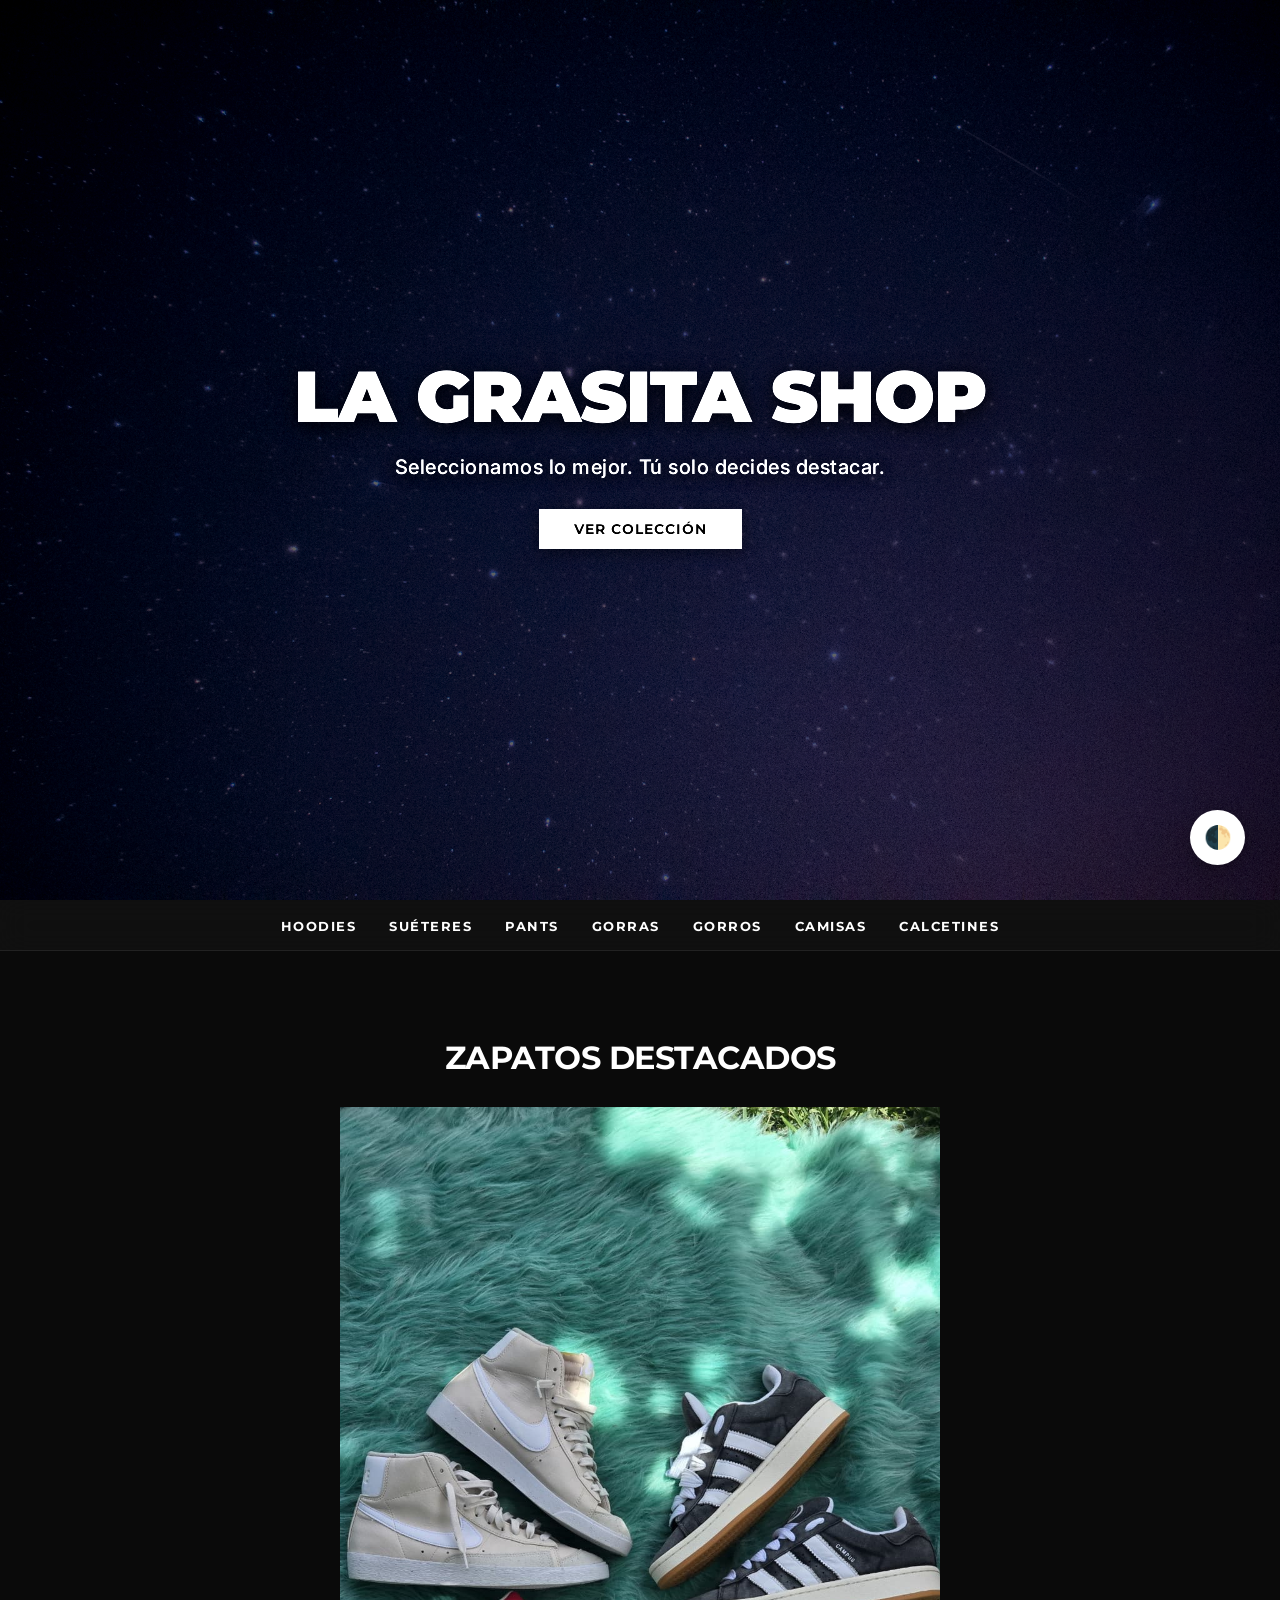
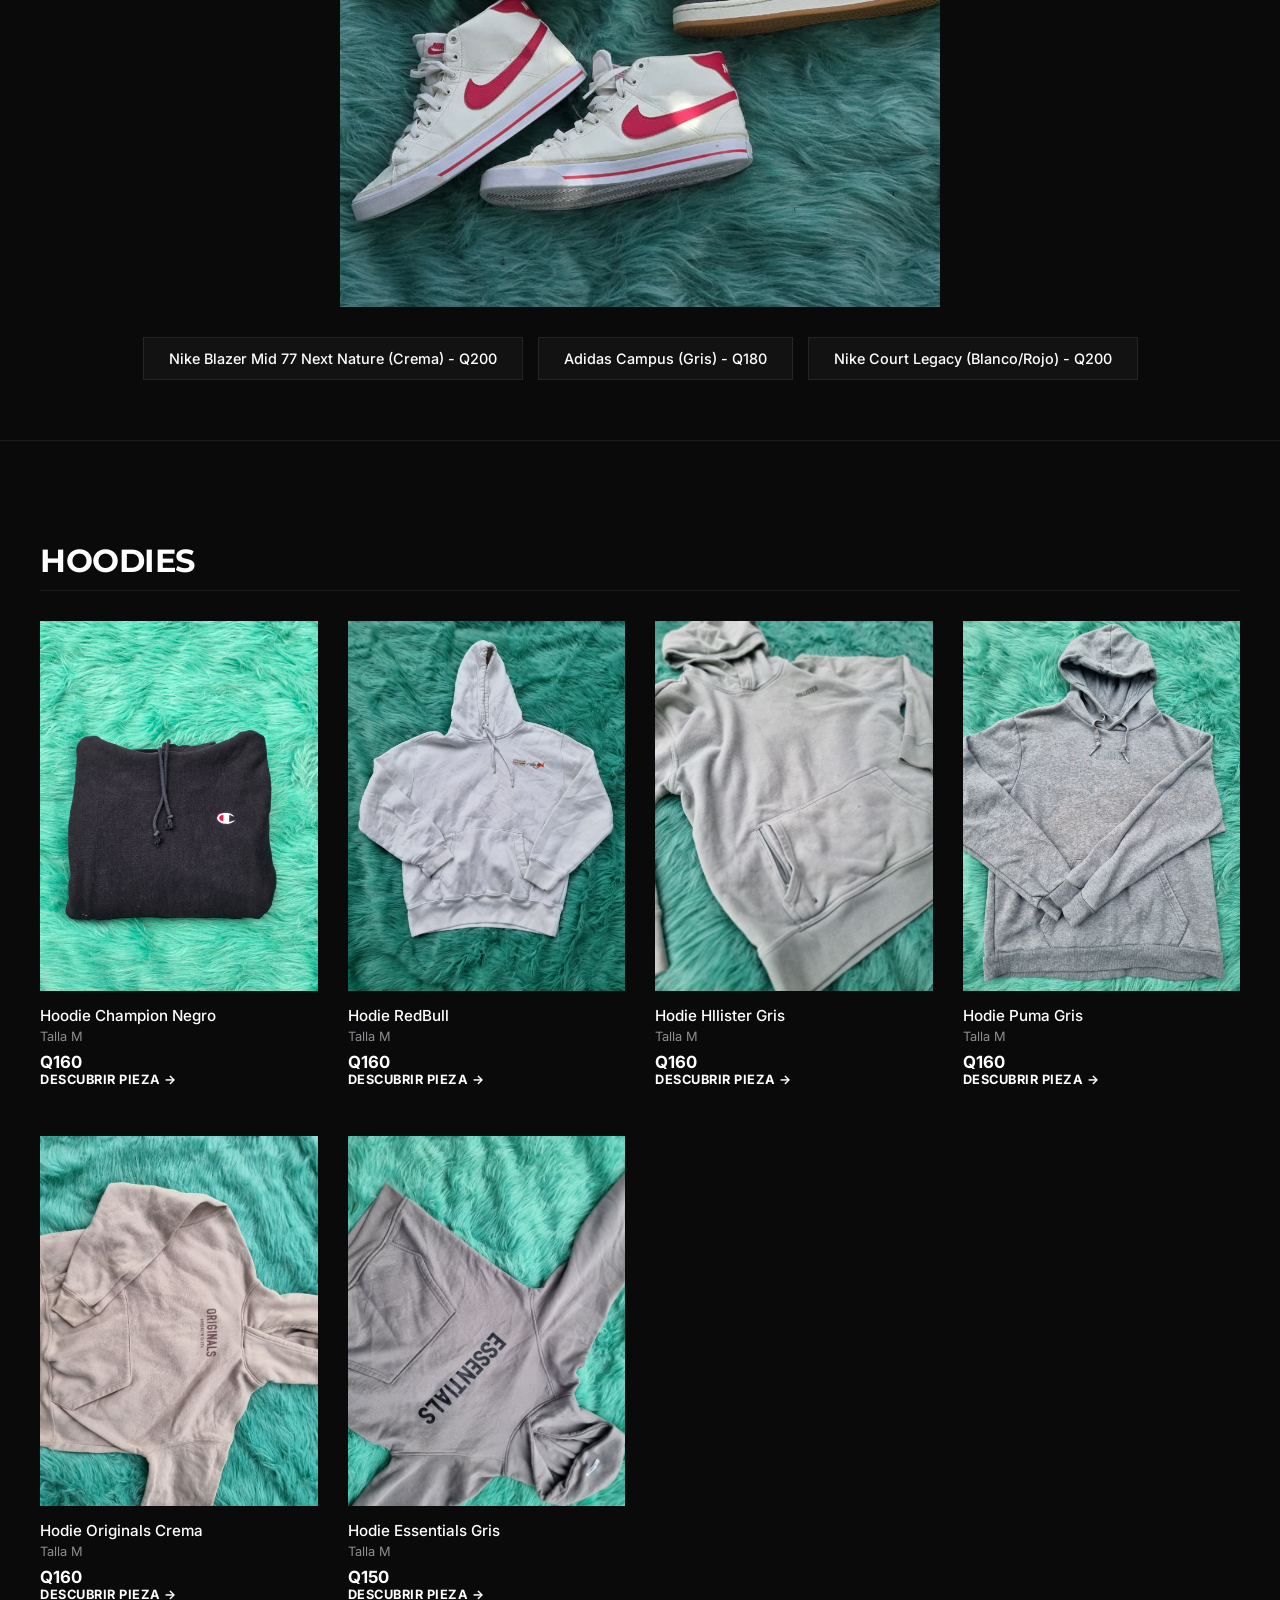
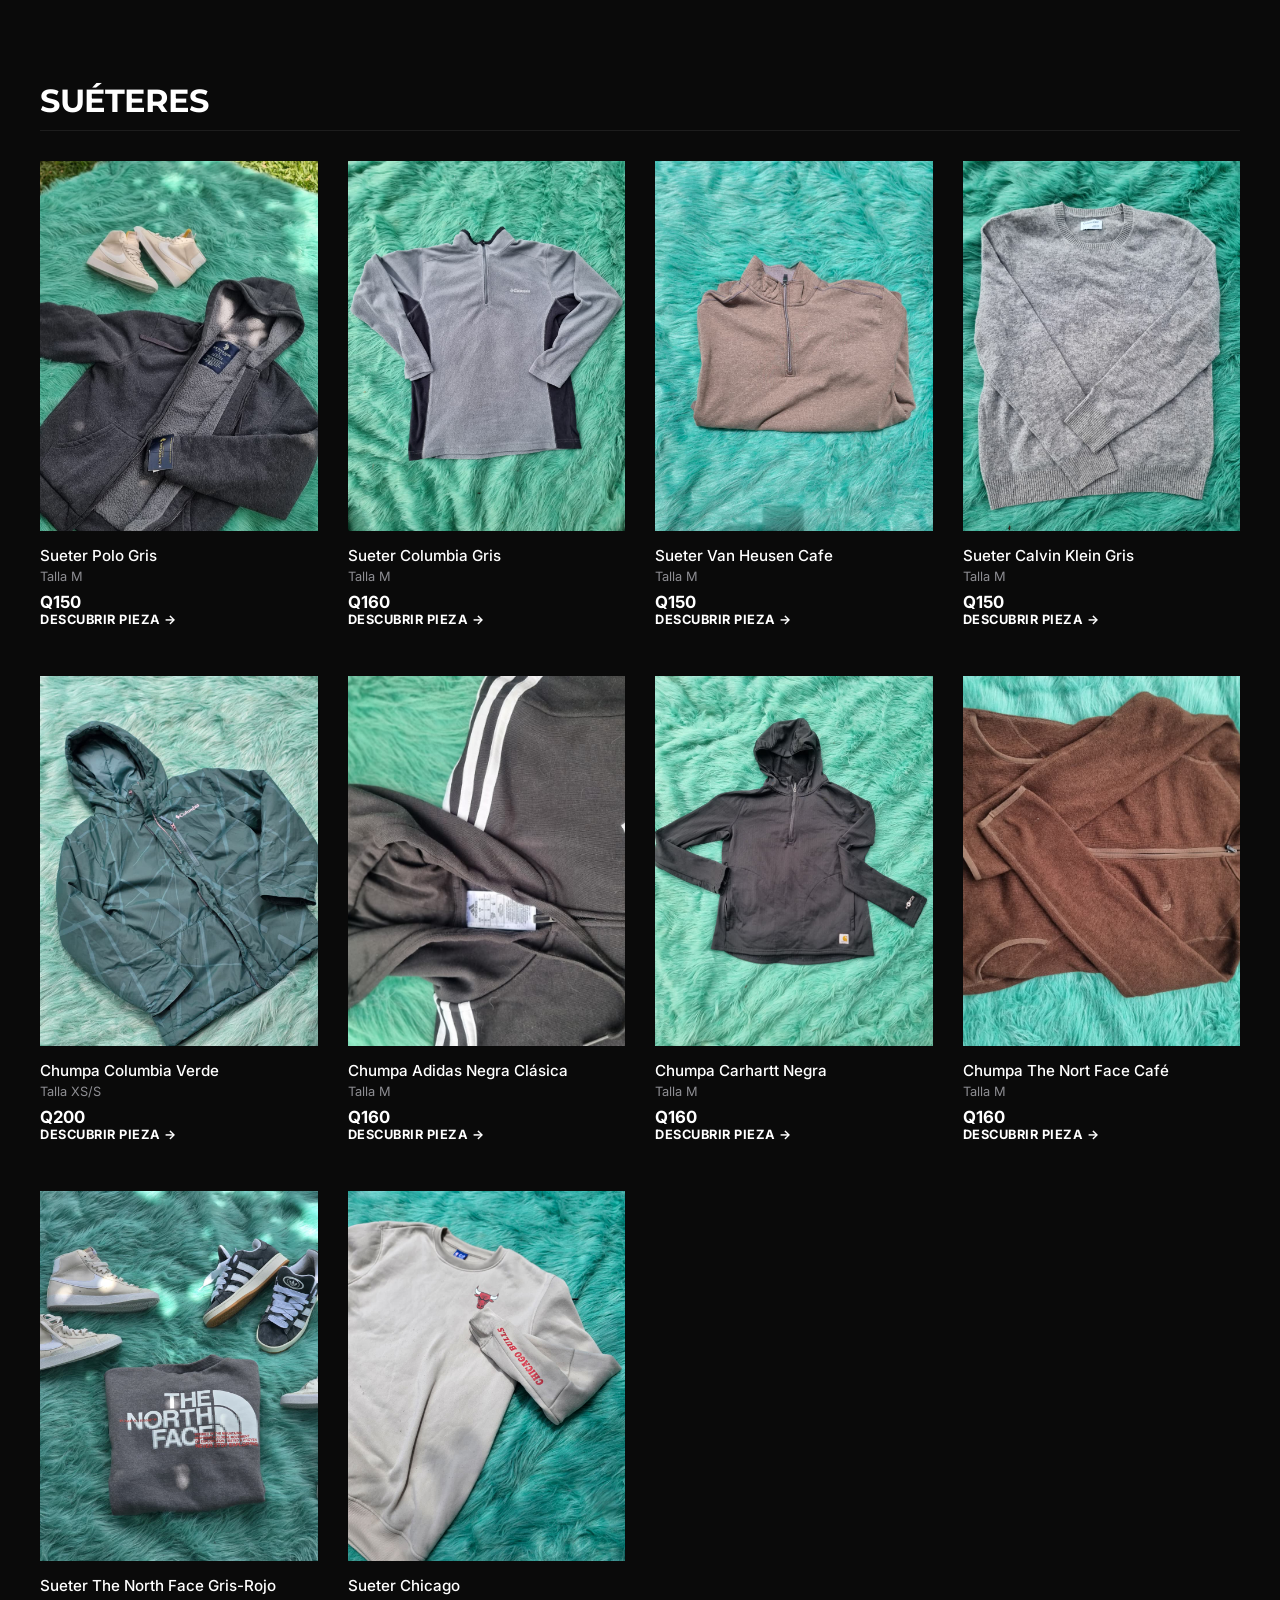
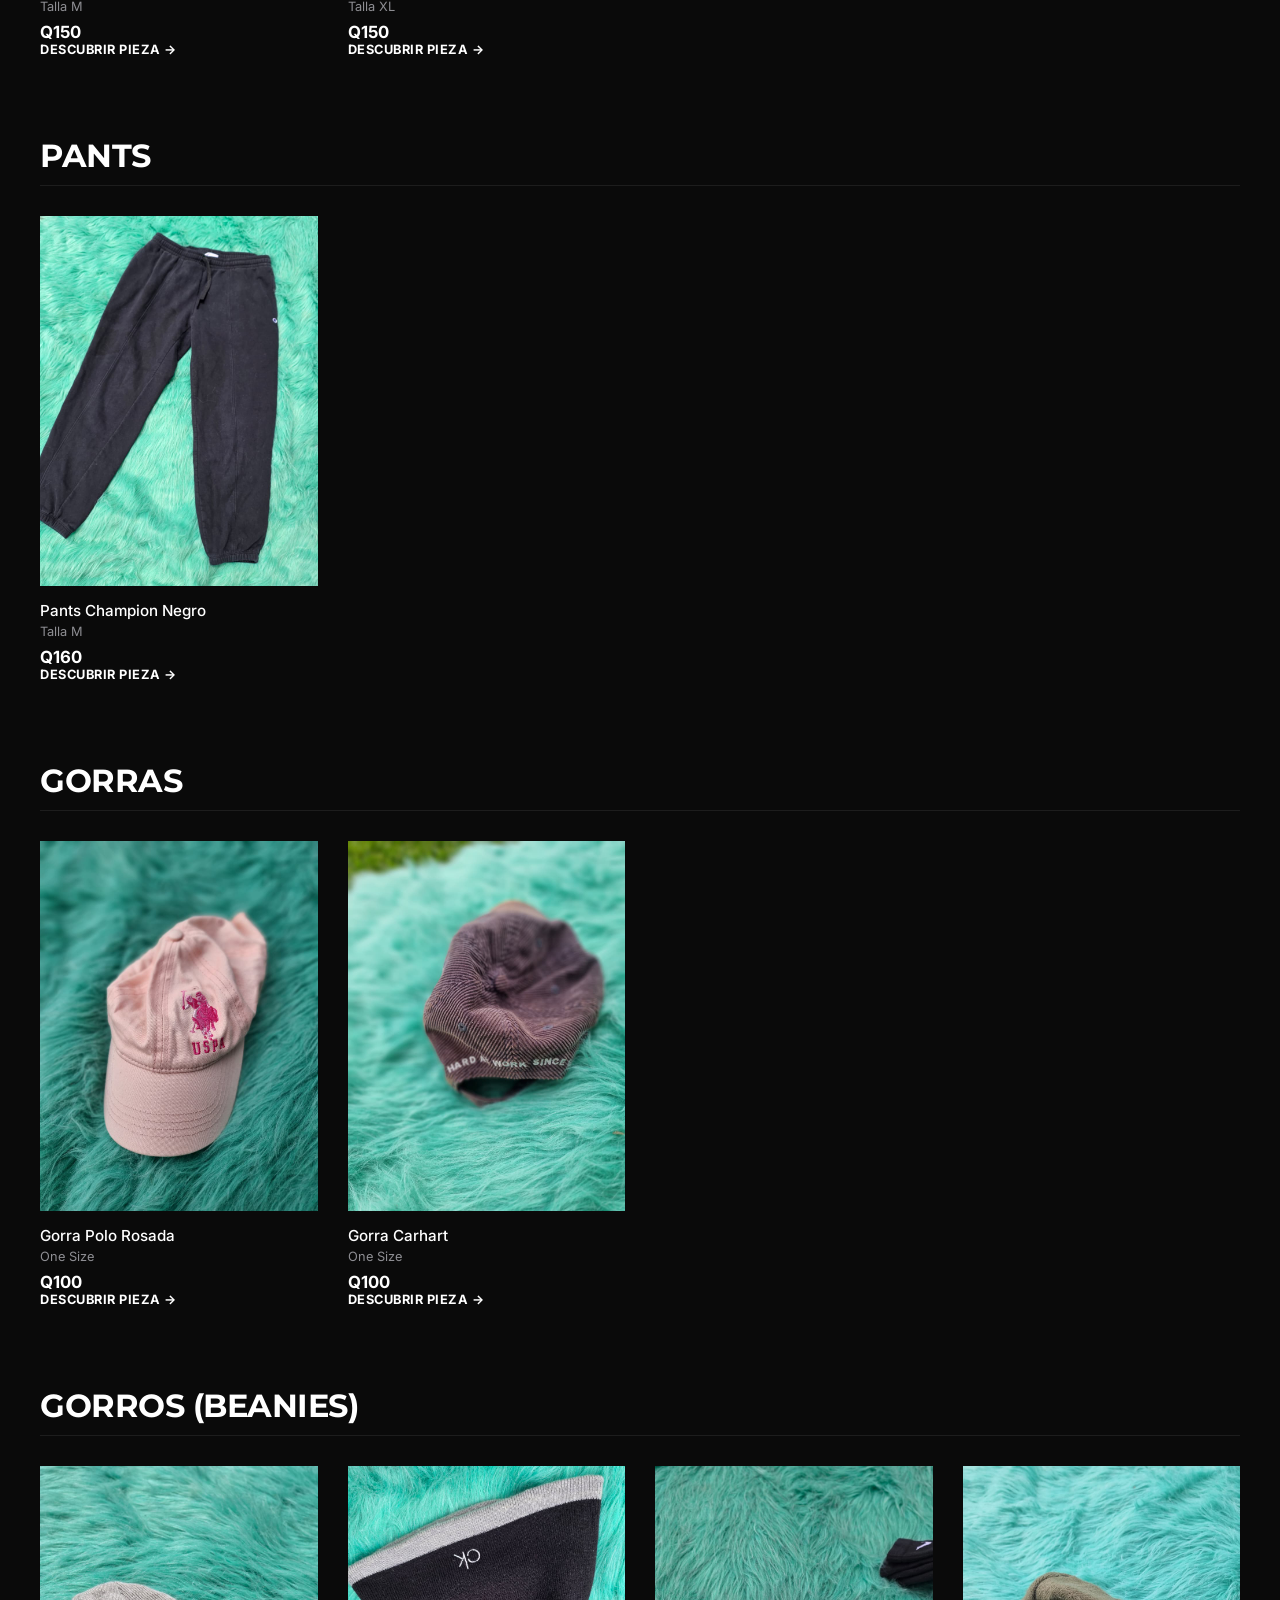
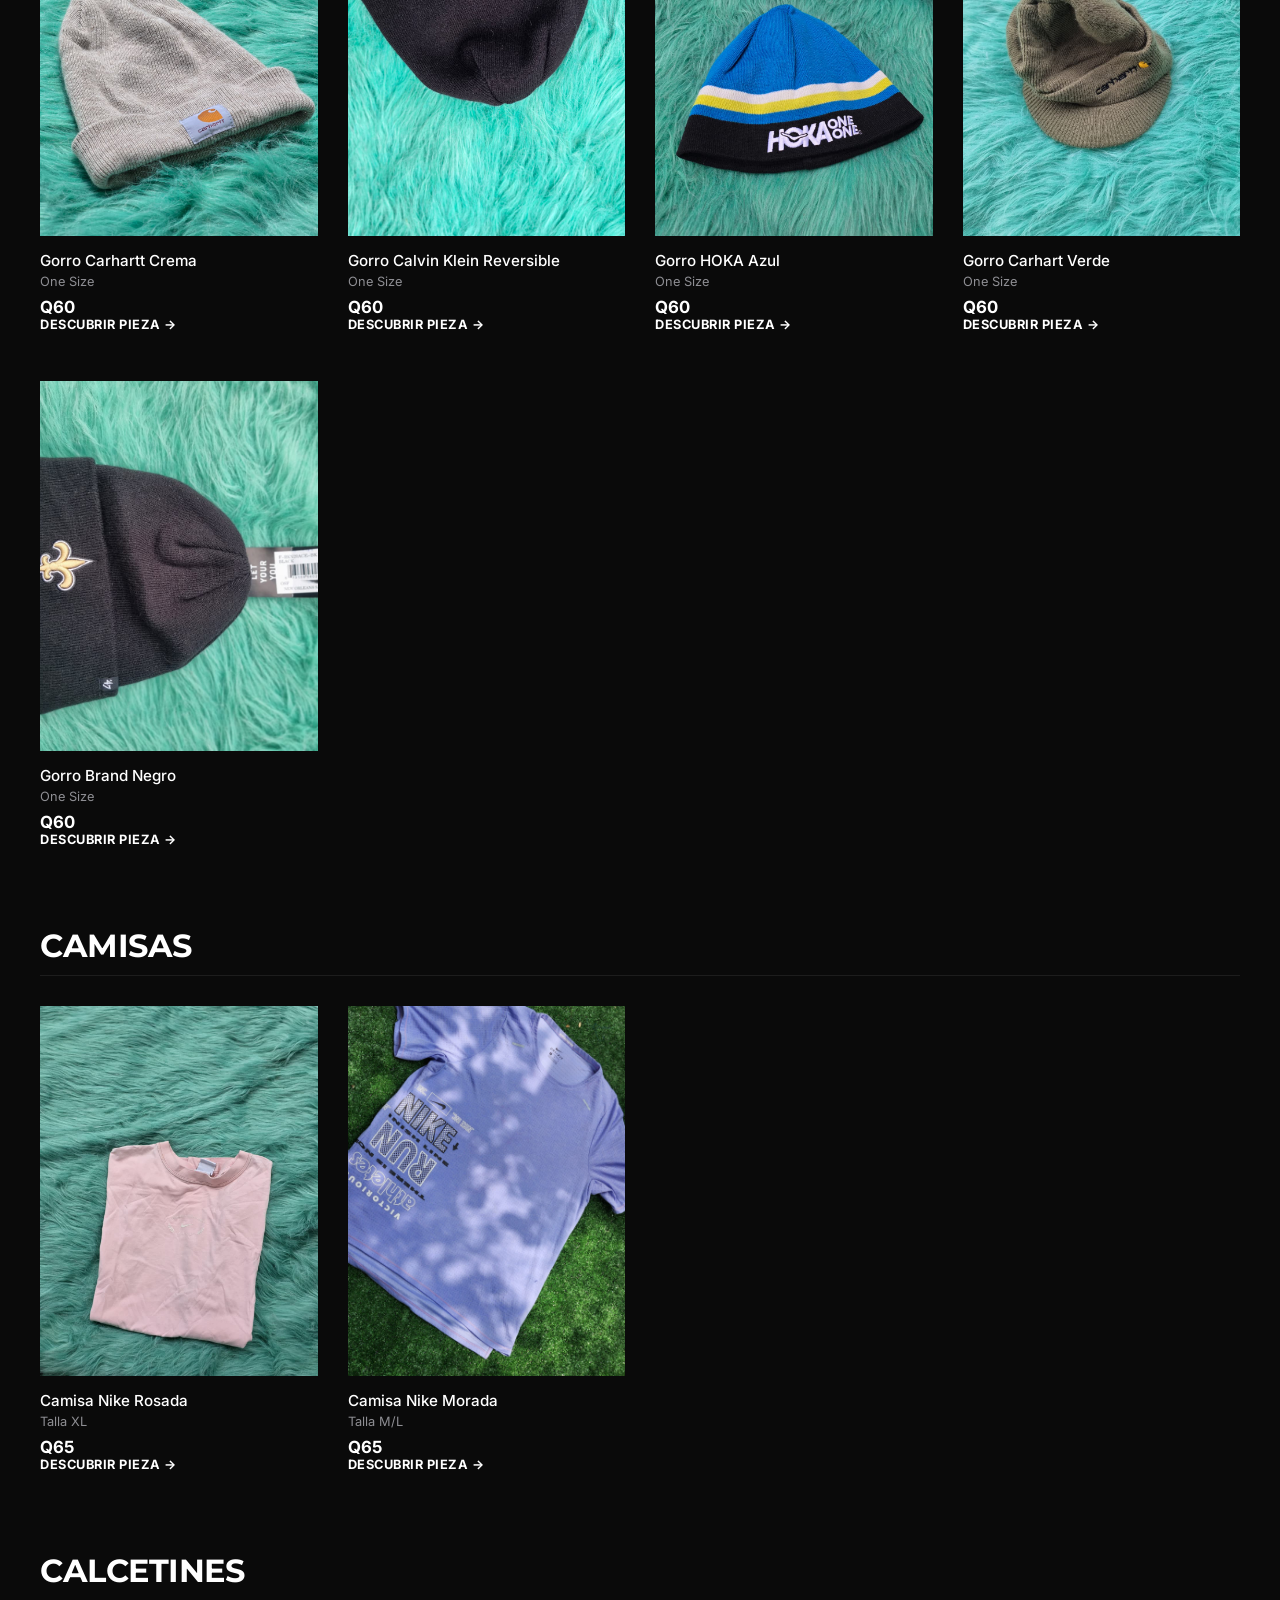
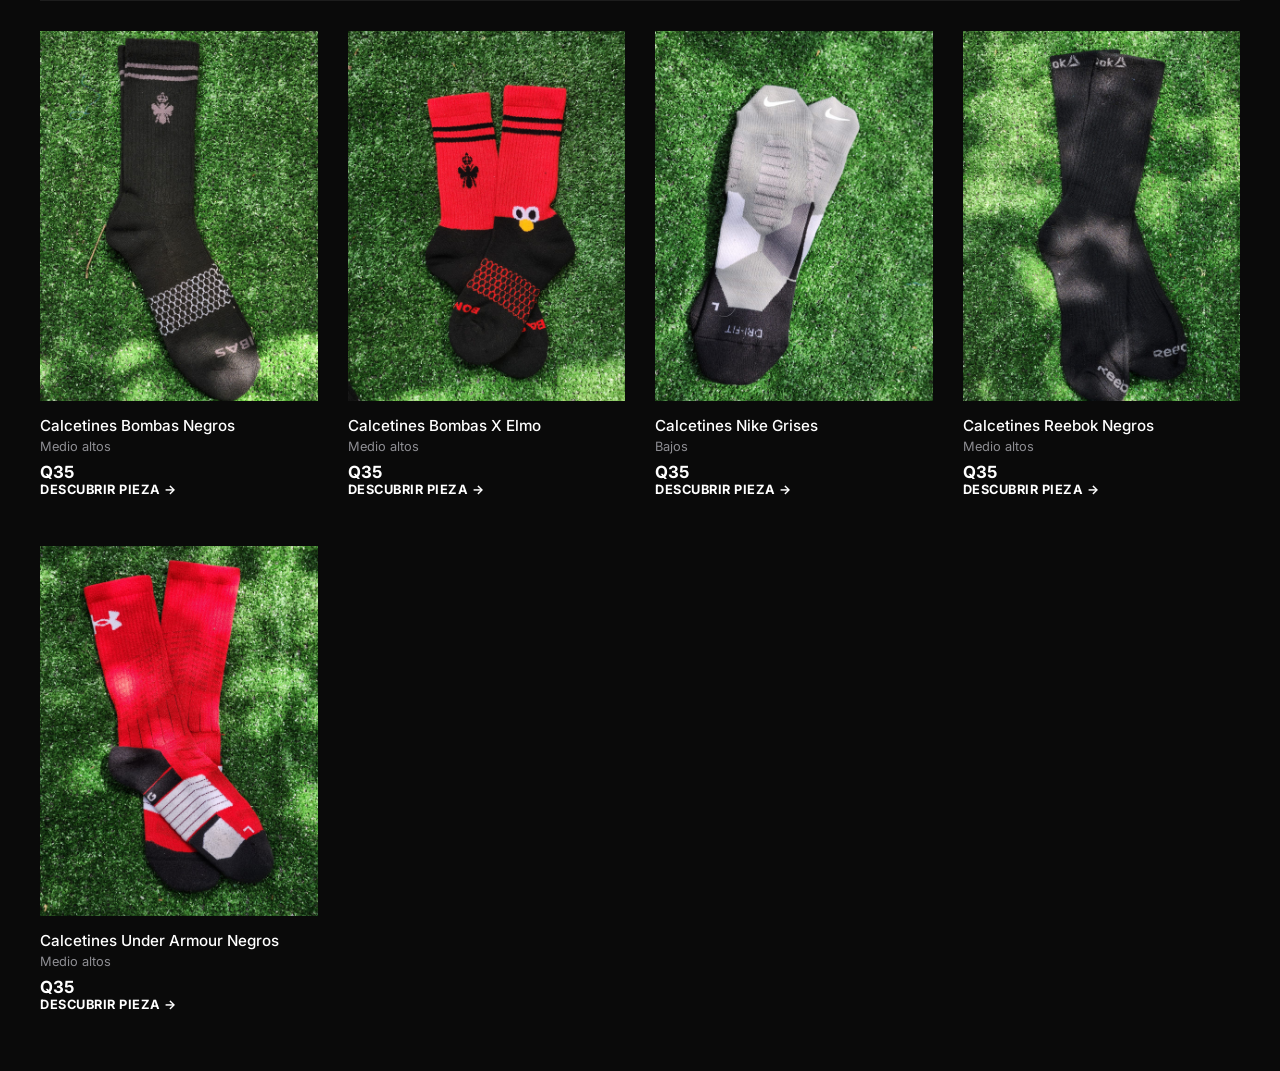
<file: index.html>
<!DOCTYPE html>
<html lang="es">
<head>
  <meta charset="UTF-8">
  <meta name="viewport" content="width=device-width, initial-scale=1.0">
  <title>Grasita J&E</title>
  <link rel="stylesheet" href="Styles.css">
</head>
<body>

  <!-- BOTÓN FLOTANTE MODO CLARO/OSCURO -->
  <button id="theme-toggle" class="theme-btn" aria-label="Cambiar tema">🌓</button>

  <!-- PORTADA -->
  <section class="hero fade-in">
    <h1>LA GRASITA SHOP</h1>
    <p class="slogan">Seleccionamos lo mejor. Tú solo decides destacar.</p>
    <a href="#catalogo" class="btn">Ver colección</a>
  </section>

  <!-- MENÚ HORIZONTAL CRISTAL -->
  <nav class="menu-horizontal">
    <ul>
      <li><a href="#hoodies">Hoodies</a></li>
      <li><a href="#sueteres">Suéteres</a></li>
      <li><a href="#pants">Pants</a></li>
      <li><a href="#gorras">Gorras</a></li>
      <li><a href="#gorros">Gorros</a></li>
      <li><a href="#camisas">Camisas</a></li>
      <li><a href="#calcetines">Calcetines</a></li>
    </ul>
  </nav>

  <!-- SECCIÓN DESTACADA: ZAPATOS -->
  <section class="destacado">
    <h2>Zapatos Destacados</h2>
    <div class="destacado-img-container">
      <img src="Portada/Zapatos.jpg" alt="Colección de Zapatos">
    </div>
    <div class="botones-comprar">
      <button class="btn-zapato" data-zapato="Nike Blazer Mid 77 Next Nature (Color Crema)">Nike Blazer Mid 77 Next Nature (Crema) - Q200</button>
      <button class="btn-zapato" data-zapato="Adidas Campus (Color Gris)">Adidas Campus (Gris) - Q180</button>
      <button class="btn-zapato" data-zapato="Nike Court Legacy (Color Blanco y Rojo)">Nike Court Legacy (Blanco/Rojo) - Q200</button>
    </div>
  </section>

  <!-- CATÁLOGO -->
  <section id="catalogo" class="catalogo">
    
    <!-- HOODIES -->
    <h2 id="hoodies" class="categoria-titulo">Hoodies</h2>
    <div class="grid">

      <div class="card fade-in" data-nombre="Hoodie Champion Negro" data-precio="Q160" data-imagenes='["Imagenes/Hodies/Hodie Champion Negro1.jpg","Imagenes/Hodies/Hodie Champion Negro2.jpg","Imagenes/Hodies/Hodie Champion Negro3.jpg"]'>
        <div class="card-img-wrapper">
          <img src="Imagenes/Hodies/Hodie Champion Negro1.jpg" alt="Hoodie Champion Negro">
        </div>
        <div class="card-info">
          <h3>Hoodie Champion Negro</h3>
          <h4>Talla M</h4>
          <p>Q160</p>
          <div class="btn-ver-mas">Descubrir pieza →</div>
        </div>
      </div>

      <div class="card fade-in" data-nombre="Hodie RedBull" data-precio="Q160" data-imagenes='["Imagenes/Hodies/Hodie RedBull1.jpg","Imagenes/Hodies/Hodie RedBull2.jpg","Imagenes/Hodies/Hodie RedBull3.jpg"]'>
        <div class="card-img-wrapper">
          <img src="Imagenes/Hodies/Hodie RedBull1.jpg" alt="Hodie RedBull">
        </div>
        <div class="card-info">
          <h3>Hodie RedBull</h3>
          <h4>Talla M</h4>
          <p>Q160</p>
          <div class="btn-ver-mas">Descubrir pieza →</div>
        </div>
      </div>

      <div class="card fade-in" data-nombre="Hodie Hllister Gris" data-precio="Q160" data-imagenes='["Imagenes/Hodies/Hodie Hllister Gris1.jpg","Imagenes/Hodies/Hodie Hllister Gris2.jpg","Imagenes/Hodies/Hodie Hllister Gris3.jpg"]'>
        <div class="card-img-wrapper">
          <img src="Imagenes/Hodies/Hodie Hllister Gris1.jpg" alt="Hodie Hllister Gris">
        </div>
        <div class="card-info">
          <h3>Hodie Hllister Gris</h3>
          <h4>Talla M</h4>
          <p>Q160</p>
          <div class="btn-ver-mas">Descubrir pieza →</div>
        </div>
      </div>

      <div class="card fade-in" data-nombre="Hodie Puma Gris" data-precio="Q160" data-imagenes='["Imagenes/Hodies/Hodie Puma Gris1.jpg","Imagenes/Hodies/Hodie PUma Gris2.jpg","Imagenes/Hodies/Hodie Puma Gris3.jpg"]'>
        <div class="card-img-wrapper">
          <img src="Imagenes/Hodies/Hodie Puma Gris1.jpg" alt="Hodie Puma Gris">
        </div>
        <div class="card-info">
          <h3>Hodie Puma Gris</h3>
          <h4>Talla M</h4>
          <p>Q160</p>
          <div class="btn-ver-mas">Descubrir pieza →</div>
        </div>
      </div>

      <div class="card fade-in" data-nombre="Hodie Originals Crema" data-precio="Q160" data-imagenes='["Imagenes/Hodies/Hodie Originals Crema1.jpg","Imagenes/Hodies/Hodie Originals Crema2.jpg","Imagenes/Hodies/Hodie Originals Crema3.jpg"]'>
        <div class="card-img-wrapper">
          <img src="Imagenes/Hodies/Hodie Originals Crema1.jpg" alt="Hodie Originals Crema">
        </div>
        <div class="card-info">
          <h3>Hodie Originals Crema</h3>
          <h4>Talla M</h4>
          <p>Q160</p>
          <div class="btn-ver-mas">Descubrir pieza →</div>
        </div>
      </div>

      <div class="card fade-in" data-nombre="Hodie Essentials Gris" data-precio="Q150" data-imagenes='["Imagenes/Hodies/Hodie Essentials Gris1.jpg","Imagenes/Hodies/Hodie Essentials Gris2.jpg","Imagenes/Hodies/Hodie Essentials Gris3.jpg"]'>
        <div class="card-img-wrapper">
          <img src="Imagenes/Hodies/Hodie Essentials Gris1.jpg" alt="Hodie Essentials Gris">
        </div>
        <div class="card-info">
          <h3>Hodie Essentials Gris</h3>
          <h4>Talla M</h4>
          <p>Q150</p>
          <div class="btn-ver-mas">Descubrir pieza →</div>
        </div>
      </div>

    </div>

    <!-- SUÉTERES -->
    <h2 id="sueteres" class="categoria-titulo">Suéteres</h2>
    <div class="grid">

      <div class="card fade-in" data-nombre="Sueter Polo Gris" data-precio="Q150" data-imagenes='["Imagenes/Sueteres/Sueter Polo Gris.jpg","Imagenes/Sueteres/Sueter Polo Gris2.jpg","Imagenes/Sueteres/Sueter Polo Gris3.jpg"]'>
        <div class="card-img-wrapper">
          <img src="Imagenes/Sueteres/Sueter Polo Gris.jpg" alt="Sueter Polo Gris">
        </div>
        <div class="card-info">
          <h3>Sueter Polo Gris</h3>
          <h4>Talla M</h4>
          <p>Q150</p>
          <div class="btn-ver-mas">Descubrir pieza →</div>
        </div>
      </div>

      <div class="card fade-in" data-nombre="Sueter Columbia Gris" data-precio="Q160" data-imagenes='["Imagenes/Sueteres/Sueter Columbia Gris1.jpg","Imagenes/Sueteres/Sueter Columbia Gris2.jpg"]'>
        <div class="card-img-wrapper">
          <img src="Imagenes/Sueteres/Sueter Columbia Gris1.jpg" alt="Sueter Columbia Gris">
        </div>
        <div class="card-info">
          <h3>Sueter Columbia Gris</h3>
          <h4>Talla M</h4>
          <p>Q160</p>
          <div class="btn-ver-mas">Descubrir pieza →</div>
        </div>
      </div>

      <div class="card fade-in" data-nombre="Sueter Van Heusen Cafe" data-precio="Q150" data-imagenes='["Imagenes/Sueteres/Sueter Van Heusen Cafe1.jpg","Imagenes/Sueteres/Sueter Van Heusen Cafe2.jpg","Imagenes/Sueteres/Sueter Van Heusen Cafe3.jpg"]'>
        <div class="card-img-wrapper">
          <img src="Imagenes/Sueteres/Sueter Van Heusen Cafe1.jpg" alt="Sueter Van Heusen Cafe">
        </div>
        <div class="card-info">
          <h3>Sueter Van Heusen Cafe</h3>
          <h4>Talla M</h4>
          <p>Q150</p>
          <div class="btn-ver-mas">Descubrir pieza →</div>
        </div>
      </div>

      <div class="card fade-in" data-nombre="Sueter Calvin Klein Gris" data-precio="Q150" data-imagenes='["Imagenes/Sueteres/Sueter Calvin Klein Gris1.jpg","Imagenes/Sueteres/Sueter Calvin Klein Gris2.jpg","Imagenes/Sueteres/Sueter Calvin Klein Gris3.jpg"]'>
        <div class="card-img-wrapper">
          <img src="Imagenes/Sueteres/Sueter Calvin Klein Gris1.jpg" alt="Sueter Calvin Klein Gris">
        </div>
        <div class="card-info">
          <h3>Sueter Calvin Klein Gris</h3>
          <h4>Talla M</h4>
          <p>Q150</p>
          <div class="btn-ver-mas">Descubrir pieza →</div>
        </div>
      </div>

      <div class="card fade-in" data-nombre="Chumpa Columbia Verde" data-precio="Q200" data-imagenes='["Imagenes/Sueteres/Chumpa Columbia Verde1.jpg","Imagenes/Sueteres/Chumpa Columbia Verde2.jpg","Imagenes/Sueteres/Chumpa Columbia Verde3.jpg"]'>
        <div class="card-img-wrapper">
          <img src="Imagenes/Sueteres/Chumpa Columbia Verde1.jpg" alt="Chumpa Columbia Verde">
        </div>
        <div class="card-info">
          <h3>Chumpa Columbia Verde</h3>
          <h4>Talla XS/S</h4>
          <p>Q200</p>
          <div class="btn-ver-mas">Descubrir pieza →</div>
        </div>
      </div>

      <div class="card fade-in" data-nombre="Chumpa Adidas Negra Clásica" data-precio="Q160" data-imagenes='["Imagenes/Sueteres/Chumpa Adidas Negra Clásica1.jpg","Imagenes/Sueteres/Chumpa Adidas Negra Clásica2.jpg","Imagenes/Sueteres/Chumpa Adidas Negra Clásica3.jpg]'>
        <div class="card-img-wrapper">
          <img src="Imagenes/Sueteres/Chumpa Adidas Negra Clásica1.jpg" alt="Chumpa Adidas Negra Clásica">
        </div>
        <div class="card-info">
          <h3>Chumpa Adidas Negra Clásica</h3>
          <h4>Talla M</h4>
          <p>Q160</p>
          <div class="btn-ver-mas">Descubrir pieza →</div>
        </div>
      </div>

      <div class="card fade-in" data-nombre="Chumpa Carhartt Negra" data-precio="Q160" data-imagenes='["Imagenes/Sueteres/Chumpa Carhartt Negra1.jpg","Imagenes/Sueteres/Chumpa Carhartt Negra2.jpg","Imagenes/Sueteres/Chumpa Carhartt Negra3.jpg"]'>
        <div class="card-img-wrapper">
          <img src="Imagenes/Sueteres/Chumpa Carhartt Negra1.jpg" alt="Chumpa Carhartt Negra">
        </div>
        <div class="card-info">
          <h3>Chumpa Carhartt Negra</h3>
          <h4>Talla M</h4>
          <p>Q160</p>
          <div class="btn-ver-mas">Descubrir pieza →</div>
        </div>
      </div>

      <div class="card fade-in" data-nombre="Chumpa The Nort Face Café" data-precio="Q160" data-imagenes='["Imagenes/Sueteres/Chumpa The Nort Face Café1.jpg","Imagenes/Sueteres/Chumpa The Nort Face Café2.jpg","Imagenes/Sueteres/Chumpa The Nort Face Café3.jpg"]'>
        <div class="card-img-wrapper">
          <img src="Imagenes/Sueteres/Chumpa The Nort Face Café1.jpg" alt="Chumpa The Nort Face Café">
        </div>
        <div class="card-info">
          <h3>Chumpa The Nort Face Café</h3>
          <h4>Talla M</h4>
          <p>Q160</p>
          <div class="btn-ver-mas">Descubrir pieza →</div>
        </div>
      </div>

      <div class="card fade-in" data-nombre="Sueter The North Face Gris-Rojo" data-precio="Q150" data-imagenes='["Imagenes/Sueteres/Sueter The North Face Gris-Rojo1.jpg","Imagenes/Sueteres/Sueter The North Face Gris-Rojo2.jpg","Imagenes/Sueteres/Sueter The North Face Gris-Rojo3.jpg"]'>
        <div class="card-img-wrapper">
          <img src="Imagenes/Sueteres/Sueter The North Face Gris-Rojo1.jpg" alt="Sueter The North Face Gris-Rojo">
        </div>
        <div class="card-info">
          <h3>Sueter The North Face Gris-Rojo</h3>
          <h4>Talla M</h4>
          <p>Q150</p>
          <div class="btn-ver-mas">Descubrir pieza →</div>
        </div>
      </div>

      <div class="card fade-in" data-nombre="Sueter Chicago" data-precio="Q150" data-imagenes='["Imagenes/Sueteres/Sueter Chicago1 .jpg","Imagenes/Sueteres/Sueter chicago2.jpg","Imagenes/Sueteres/Sueter chicago3.jpg"]'>
        <div class="card-img-wrapper">
          <img src="Imagenes/Sueteres/Sueter Chicago1 .jpg" alt="Sueter Chicago">
        </div>
        <div class="card-info">
          <h3>Sueter Chicago</h3>
          <h4>Talla XL</h4>
          <p>Q150</p>
          <div class="btn-ver-mas">Descubrir pieza →</div>
        </div>
      </div>
    </div>

    <!-- PANTS -->
    <h2 id="pants" class="categoria-titulo">Pants</h2>
    <div class="grid">

      <div class="card fade-in" data-nombre="Pants Champion Negro" data-precio="Q160" data-imagenes='["Imagenes/Pants/Pants Champion Negro1.jpg","Imagenes/Pants/Pants Champion Negro2.jpg","Imagenes/Hodies/Hodie Champion Negro3.jpg"]'>
        <div class="card-img-wrapper">
          <img src="Imagenes/Pants/Pants Champion Negro1.jpg" alt="Pants Champion Negro">
        </div>
        <div class="card-info">
          <h3>Pants Champion Negro</h3>
          <h4>Talla M</h4>
          <p>Q160</p>
          <div class="btn-ver-mas">Descubrir pieza →</div>
        </div>
      </div>

    </div>

    <!-- GORRAS -->
    <h2 id="gorras" class="categoria-titulo">Gorras</h2>
    <div class="grid">

      <div class="card fade-in" data-nombre="Gorra Polo Rosada" data-precio="Q70" data-imagenes='["Imagenes/Gorras/Gorra Polo Rosada.jpg","Imagenes/Gorras/Gorra Polo Rosada2.jpg","Imagenes/Gorras/Conjunto de gorras.jpg"]'>
        <div class="card-img-wrapper">
          <img src="Imagenes/Gorras/Gorra Polo Rosada.jpg" alt="Gorra Polo Rosada">
        </div>
        <div class="card-info">
          <h3>Gorra Polo Rosada</h3>
          <h4>One Size</h4>
          <p>Q100</p>
          <div class="btn-ver-mas">Descubrir pieza →</div>
        </div>
      </div>

      <div class="card fade-in" data-nombre="Gorra Carhart" data-precio="Q65" data-imagenes='["Imagenes/Gorras/Gorra Carhart1.jpg","Imagenes/Gorras/Gorra Carhart2.jpg","Imagenes/Gorras/Conjunto de gorras.jpg"]'>
        <div class="card-img-wrapper">
          <img src="Imagenes/Gorras/Gorra Carhart1.jpg" alt="Gorra Carhart">
        </div>
        <div class="card-info">
          <h3>Gorra Carhart</h3>
          <h4>One Size</h4>
          <p>Q100</p>
          <div class="btn-ver-mas">Descubrir pieza →</div>
        </div>
      </div>

    </div>

    <!-- GORROS (BEANIES) -->
    <h2 id="gorros" class="categoria-titulo">Gorros (Beanies)</h2>
    <div class="grid">

      <div class="card fade-in" data-nombre="Gorro Carhartt Crema" data-precio="Q60" data-imagenes='["Imagenes/Gorros/Gorro Carhartt Crema1.jpg","Imagenes/Gorros/Gorro Carhartt Crema2.jpg","Imagenes/Gorros/Gorro Carhartt Crema3.jpg"]'>
        <div class="card-img-wrapper">
          <img src="Imagenes/Gorros/Gorro Carhartt Crema1.jpg" alt="Gorro Carhartt Crema">
        </div>
        <div class="card-info">
          <h3>Gorro Carhartt Crema</h3>
          <h4>One Size</h4>
          <p>Q60</p>
          <div class="btn-ver-mas">Descubrir pieza →</div>
        </div>
      </div>

      <div class="card fade-in" data-nombre="Gorro Calvin Klein Reversible" data-precio="Q60" data-imagenes='["Imagenes/Gorros/Gorro Calvin Clein Reversible1.jpg","Imagenes/Gorros/Gorro Calvin Clein Reversible2.jpg","Imagenes/Gorros/Gorro Calvin Clein Reversible3.jpg"]'>
        <div class="card-img-wrapper">
          <img src="Imagenes/Gorros/Gorro Calvin Clein Reversible1.jpg" alt="Gorro Calvin Klein Reversible">
        </div>
        <div class="card-info">
          <h3>Gorro Calvin Klein Reversible</h3>
          <h4>One Size</h4>
          <p>Q60</p>
          <div class="btn-ver-mas">Descubrir pieza →</div>
        </div>
      </div>

      <div class="card fade-in" data-nombre="Gorro HOKA Azul" data-precio="Q60" data-imagenes='["Imagenes/Gorros/Gorro HOKA Azul1.jpg","Imagenes/Gorros/Gorro HOKA azul2.jpg","Imagenes/Gorros/Gorro HOKA azul3.jpg"]'>
        <div class="card-img-wrapper">
          <img src="Imagenes/Gorros/Gorro HOKA Azul1.jpg" alt="Gorro HOKA Azul">
        </div>
        <div class="card-info">
          <h3>Gorro HOKA Azul</h3>
          <h4>One Size</h4>
          <p>Q60</p>
          <div class="btn-ver-mas">Descubrir pieza →</div>
        </div>
      </div>

      <div class="card fade-in" data-nombre="Gorro Carhart Verde" data-precio="Q60" data-imagenes='["Imagenes/Gorros/Gorro Carhart Verde1.jpg","Imagenes/Gorros/Gorro Carhart Verde2.jpg","Imagenes/Gorros/Gorro Carhart Verde3.jpg"]'>
        <div class="card-img-wrapper">
          <img src="Imagenes/Gorros/Gorro Carhart Verde1.jpg" alt="Gorro Carhart Verde">
        </div>
        <div class="card-info">
          <h3>Gorro Carhart Verde</h3>
          <h4>One Size</h4>
          <p>Q60</p>
          <div class="btn-ver-mas">Descubrir pieza →</div>
        </div>
      </div>

      <div class="card fade-in" data-nombre="Gorro Brand Negro" data-precio="Q60" data-imagenes='["Imagenes/Gorros/Gorro Brand Negro1.jpg","Imagenes/Gorros/Gorro Brand Negro2.jpg","Imagenes/Gorros/Gorro Brand Negro3.jpg"]'>
        <div class="card-img-wrapper">
          <img src="Imagenes/Gorros/Gorro Brand Negro1.jpg" alt="Gorro Brand Negro">
        </div>
        <div class="card-info">
          <h3>Gorro Brand Negro</h3>
          <h4>One Size</h4>
          <p>Q60</p>
          <div class="btn-ver-mas">Descubrir pieza →</div>
        </div>
      </div>

    </div>

    <!-- CAMISAS -->
    <h2 id="camisas" class="categoria-titulo">Camisas</h2>
    <div class="grid">

      <div class="card fade-in" data-nombre="Camisa Nike Rosada" data-precio="Q65" data-imagenes='["Imagenes/Camisas/Camisa Nike Rosada1.jpg","Imagenes/Camisas/Camisa Nike Rosada2.jpg","Imagenes/Camisas/Camisa Nike Rosada3.jpg"]'>
        <div class="card-img-wrapper">
          <img src="Imagenes/Camisas/Camisa Nike Rosada1.jpg" alt="Camisa Nike Rosada">
        </div>
        <div class="card-info">
          <h3>Camisa Nike Rosada</h3>
          <h4>Talla XL</h4>
          <p>Q65</p>
          <div class="btn-ver-mas">Descubrir pieza →</div>
        </div>
      </div>

      <div class="card fade-in" data-nombre="Camisa Nike Morada" data-precio="Q65" data-imagenes='["Imagenes/Camisas/Camisa Nike Morada1.jpg","Imagenes/Camisas/Camisa Nike Morada2.jpg","Imagenes/Camisas/Camisa Nike Morada3.jpg"]'>
        <div class="card-img-wrapper">
          <img src="Imagenes/Camisas/Camisa Nike Morada1.jpg" alt="Camisa Nike Morada">
        </div>
        <div class="card-info">
          <h3>Camisa Nike Morada</h3>
          <h4>Talla M/L</h4>
          <p>Q65</p>
          <div class="btn-ver-mas">Descubrir pieza →</div>
        </div>
      </div>

    </div>

    <!-- CALCETINES -->
    <h2 id="calcetines" class="categoria-titulo">Calcetines</h2>
    <div class="grid">

      <div class="card fade-in" data-nombre="Calcetines Bombas Negros" data-precio="Q35" data-imagenes='["Imagenes/Calcetines/Calcetines Bombas Negros1.jpg","Imagenes/Calcetines/Calcetines Bombas Negros2.jpg","Imagenes/Calcetines/Calcetines Bombas Negros3.jpg"]'>
        <div class="card-img-wrapper">
          <img src="Imagenes/Calcetines/Calcetines Bombas Negros1.jpg" alt="Calcetines Bombas Negros">
        </div>
        <div class="card-info">
          <h3>Calcetines Bombas Negros</h3>
          <h4>Medio altos</h4>
          <p>Q35</p>
          <div class="btn-ver-mas">Descubrir pieza →</div>
        </div>
      </div>

      <div class="card fade-in" data-nombre="Calcetines Bombas X Elmo" data-precio="Q35" data-imagenes='["Imagenes/Calcetines/Calcetines Bombas Rojos1.jpg","Imagenes/Calcetines/Calcetines Bombas Rojos2.jpg","Imagenes/Calcetines/Calcetines Bombas Rojos3.jpg"]'>
        <div class="card-img-wrapper">
          <img src="Imagenes/Calcetines/Calcetines Bombas Rojos1.jpg" alt="Calcetines Bombas X Elmo">
        </div>
        <div class="card-info">
          <h3>Calcetines Bombas X Elmo</h3>
          <h4>Medio altos</h4>
          <p>Q35</p>
          <div class="btn-ver-mas">Descubrir pieza →</div>
        </div>
      </div>

      <div class="card fade-in" data-nombre="Calcetines Nike Grises" data-precio="Q35" data-imagenes='["Imagenes/Calcetines/Calcetines Nike Grices1.jpg ","Imagenes/Calcetines/Calcetines Nike Grices2.jpg","Imagenes/Calcetines/Calcetines Nike Grices3.jpg"]'>
        <div class="card-img-wrapper">
          <img src="Imagenes/Calcetines/Calcetines Nike Grices1.jpg " alt="Calcetines Nike Grises">
        </div>
        <div class="card-info">
          <h3>Calcetines Nike Grises</h3>
          <h4>Bajos</h4>
          <p>Q35</p>
          <div class="btn-ver-mas">Descubrir pieza →</div>
        </div>
      </div>

      <div class="card fade-in" data-nombre="Calcetines Reebok Negros" data-precio="Q35" data-imagenes='["Imagenes/Calcetines/Calcetines Reebok Negros1.jpg"]'>
        <div class="card-img-wrapper">
          <img src="Imagenes/Calcetines/Calcetines Reebok Negros1.jpg" alt="Calcetines Reebok Negros">
        </div>
        <div class="card-info">
          <h3>Calcetines Reebok Negros</h3>
          <h4>Medio altos</h4>
          <p>Q35</p>
          <div class="btn-ver-mas">Descubrir pieza →</div>
        </div>
      </div>

      <div class="card fade-in" data-nombre="Calcetines Under Armour Negros" data-precio="Q35" data-imagenes='["Imagenes/Calcetines/Calcetines Under Armor Negros1.jpg"]'>
        <div class="card-img-wrapper">
          <img src="Imagenes/Calcetines/Calcetines Under Armor Negros1.jpg" alt="Calcetines Under Armour Negros">
        </div>
        <div class="card-info">
          <h3>Calcetines Under Armour Negros</h3>
          <h4>Medio altos</h4>
          <p>Q35</p>
          <div class="btn-ver-mas">Descubrir pieza →</div>
        </div>
      </div>

    </div>

  </section>

  <!-- MODAL MEJORADO -->
  <div id="modal" class="modal">
    <div class="modal-content">
      <span class="cerrar">&times;</span>
      
      <div class="image-container">
        <button id="prevBtn" class="nav-btn">&lt;</button>
        <img id="imgPrincipal" class="img-principal" alt="Vista ampliada del producto">
        <button id="nextBtn" class="nav-btn">&gt;</button>
      </div>

      <div id="galeria" class="galeria"></div>

      <h2 id="nombreProducto"></h2>
      <p id="precioProducto"></p>
      <button id="btnComprar">Comprar por WhatsApp</button>
    </div>
  </div>

  <script src="script.js"></script>
</body>
</html>
</file>
<file: Styles.css>
@import url('https://fonts.googleapis.com/css2?family=Inter:wght@400;500;700&family=Montserrat:wght@700;900&display=swap');

/* CONFIGURACIÓN DE VARIABLES (Por defecto Modo Oscuro) */
:root {
  --bg-principal: #0a0a0a;
  --bg-tarjetas: #121212;
  --bg-menu: rgba(18, 18, 18, 0.8);
  --bg-modal: #161616;
  --texto-principal: #ffffff;
  --texto-secundario: #8e8e93;
  --borde-suave: rgba(255, 255, 255, 0.08);
  --color-accent: #ffffff;
  --texto-accent: #000000;
  --sombra-premium: rgba(0, 0, 0, 0.4);
}

/* VARIABLES MODO CLARO */
[data-theme="light"] {
  --bg-principal: #f9f9f9;
  --bg-tarjetas: #ffffff;
  --bg-menu: rgba(255, 255, 255, 0.85);
  --bg-modal: #ffffff;
  --texto-principal: #111111;
  --texto-secundario: #666666;
  --borde-suave: rgba(0, 0, 0, 0.08);
  --color-accent: #000000;
  --texto-accent: #ffffff;
  --sombra-premium: rgba(0, 0, 0, 0.05);
}

html {
  scroll-behavior: smooth;
}

body {
  margin: 0;
  font-family: 'Inter', sans-serif;
  background-color: var(--bg-principal);
  color: var(--texto-principal);
  transition: background-color 0.4s ease, color 0.4s ease;
}

/* BOTÓN FLOTANTE MODO TEMAS */
.theme-btn {
  position: fixed;
  bottom: 35px;
  right: 35px;
  width: 55px;
  height: 55px;
  border-radius: 50%;
  background-color: var(--color-accent);
  color: var(--texto-accent);
  border: none;
  font-size: 1.4rem;
  cursor: pointer;
  z-index: 1000;
  box-shadow: 0 4px 15px rgba(0,0,0,0.3);
  display: flex;
  align-items: center;
  justify-content: center;
  transition: transform 0.2s ease;
}

.theme-btn:active {
  transform: scale(0.9);
}

/* PORTADA MINIMALISTA - ULTRA BRILLO FORZADO */
.hero {
  position: relative;
  height: 100vh;
  
  /* Forzamos al motor gráfico del navegador a subirle el brillo a la foto */
  filter: brightness(1.3) contrast(1.05) !important;
  -webkit-filter: brightness(1.3) contrast(1.05) !important;

  background: url('Portada/Fondo3.jpg') no-repeat center center;
  background-size: cover;
  background-attachment: fixed;
  display: flex;
  flex-direction: column;
  justify-content: center;
  align-items: center;
  text-align: center;
  padding: 0 20px;
}

.hero h1 {
  font-size: 4.5rem;
  font-family: 'Montserrat', sans-serif;
  font-weight: 900;
  letter-spacing: -1px;
  color: #ffffff !important;
  margin: 0;
  text-transform: uppercase;
  text-shadow: 0px 4px 20px rgba(0, 0, 0, 0.8); 
}

.slogan {
  font-size: 1.25rem;
  color: #ffffff !important;
  margin: 15px 0 30px 0;
  font-weight: 500;
  letter-spacing: 0.5px;
  text-shadow: 0px 2px 15px rgba(0, 0, 0, 0.9);
}

.btn {
  padding: 12px 35px;
  font-family: 'Montserrat', sans-serif;
  font-weight: 700;
  font-size: 0.85rem;
  text-transform: uppercase;
  letter-spacing: 1px;
  background-color: #ffffff !important;
  color: #000000 !important;
  text-decoration: none;
  border-radius: 0;
  transition: opacity 0.3s ease;
  box-shadow: 0px 4px 15px rgba(0, 0, 0, 0.4);
}

.btn:hover {
  opacity: 0.85;
}

/* MENÚ CRISTAL (STICKY) */
.menu-horizontal {
  background-color: var(--bg-menu);
  backdrop-filter: blur(15px);
  -webkit-backdrop-filter: blur(15px);
  position: sticky;
  top: 0;
  z-index: 500;
  border-bottom: 1px solid var(--borde-suave);
  padding: 15px 0;
  transition: background-color 0.4s ease, border-color 0.4s ease;
}

.menu-horizontal ul {
  list-style: none;
  padding: 0;
  margin: 0;
  display: flex;
  justify-content: center;
  gap: 25px;
  overflow-x: auto;
  white-space: nowrap;
}

.menu-horizontal ul::-webkit-scrollbar {
  display: none;
}

.menu-horizontal a {
  color: var(--texto-principal);
  text-decoration: none;
  font-family: 'Montserrat', sans-serif;
  font-size: 0.8rem;
  font-weight: 700;
  text-transform: uppercase;
  letter-spacing: 1.5px;
  padding: 8px 4px;
  position: relative;
  transition: color 0.3s ease;
}

.menu-horizontal a::after {
  content: '';
  position: absolute;
  width: 0;
  height: 2px;
  bottom: 0;
  left: 50%;
  background-color: var(--texto-principal);
  transition: width 0.3s ease, left 0.3s ease;
}

.menu-horizontal a:hover::after {
  width: 100%;
  left: 0;
}

/* SECCIÓN DESTACADOS */
.destacado {
  padding: 60px 40px;
  text-align: center;
  border-bottom: 1px solid var(--borde-suave);
}

.destacado h2, .categoria-titulo {
  font-family: 'Montserrat', sans-serif;
  font-size: 2rem;
  font-weight: 700;
  text-transform: uppercase;
  letter-spacing: -0.5px;
  margin-bottom: 30px;
}

.destacado-img-container {
  max-width: 600px;
  margin: 0 auto 30px auto;
  height: auto;
  overflow: visible;
}

.destacado img {
  width: 100%;
  height: auto;
  display: block;
}

.botones-comprar {
  display: flex;
  justify-content: center;
  gap: 15px;
  flex-wrap: wrap;
}

.botones-comprar button {
  padding: 12px 25px;
  background-color: var(--bg-tarjetas);
  color: var(--texto-principal);
  border: 1px solid var(--borde-suave);
  font-family: 'Inter', sans-serif;
  font-weight: 500;
  font-size: 0.9rem;
  cursor: pointer;
  transition: background-color 0.2s, color 0.2s;
}

.botones-comprar button:hover {
  background-color: var(--color-accent);
  color: var(--texto-accent);
}

/* CATÁLOGO Y GRID EDITORIAL */
.catalogo {
  padding: 40px;
}

.categoria-titulo {
  text-align: left;
  border-bottom: 1px solid var(--borde-suave);
  padding-bottom: 10px;
  margin-top: 60px;
}

.grid {
  display: grid;
  grid-template-columns: repeat(4, 1fr);
  gap: 30px;
}

/* TARJETAS PREMIUM FRAMELESS */
.card {
  background: transparent;
  display: flex;
  flex-direction: column;
  height: 100%; /* Obliga a la tarjeta a usar todo el alto disponible */
  cursor: pointer;
}

.card-img-wrapper {
  overflow: hidden;
  position: relative;
  background-color: var(--borde-suave);
  aspect-ratio: 3 / 4;
}

.card img {
  width: 100%;
  height: 100%;
  object-fit: cover;
  transition: transform 0.7s cubic-bezier(0.15, 1, 0.3, 1);
}

.card:hover img {
  transform: scale(1.05);
}

.card-info {
  padding: 15px 0;
  text-align: left;
  display: flex;
  flex-direction: column;
  flex-grow: 1; /* Permite que el contenedor de texto se expanda sin cortar nada */
}

.card h3 {
  margin: 0 0 4px 0;
  font-size: 0.95rem;
  font-weight: 500;
  color: var(--texto-principal);
}

.card h4 {
  margin: 0 0 8px 0;
  font-size: 0.8rem;
  color: var(--texto-secundario);
  font-weight: 400;
}

.card p {
  margin: 0;
  font-size: 1.05rem;
  font-weight: 700;
}

.btn-ver-mas {
  margin-top: auto; /* Esto empuja siempre el botón al fondo de la tarjeta */
  font-size: 0.8rem;
  text-transform: uppercase;
  font-weight: 700;
  letter-spacing: 0.5px;
  border-bottom: 2px solid var(--texto-principal);
  width: fit-content;
  padding-bottom: 4px;
  color: var(--texto-principal);
  cursor: pointer;
  transition: all 0.3s ease;
  background: none;
  border: none;
  font-family: 'Inter', sans-serif;
  display: inline-block;
}

.btn-ver-mas:hover {
  border-bottom-color: var(--texto-principal);
  opacity: 0.8;
  transform: translateX(2px);
}

/* MODAL REDISEÑADO Y CORREGIDO */
.modal {
  display: none;
  position: fixed;
  z-index: 2000;
  left: 0;
  top: 0;
  width: 100%;
  height: 100%;
  background-color: rgba(0, 0, 0, 0.85);
  backdrop-filter: blur(5px);
  overflow-y: auto; /* ¡CLAVE! Permite hacer scroll si el modal es muy alto */
  padding: 20px 0; /* Da un margen superior e inferior en celulares */
}

.modal-content {
  background-color: var(--bg-modal);
  margin: auto; /* Lo mantiene centrado */
  padding: 30px;
  width: 90%;
  max-width: 460px;
  border: 1px solid var(--borde-suave);
  position: relative;
  box-shadow: 0 10px 40px var(--sombra-premium);
}

.cerrar {
  position: absolute;
  top: 10px;
  right: 10px;
  font-size: 35px;
  cursor: pointer;
  color: var(--texto-secundario);
  z-index: 100; /* Asegura que siempre esté por encima de la foto */
  background-color: var(--bg-modal); /* Fondo sólido por si pisa la imagen */
  width: 40px;
  height: 40px;
  display: flex;
  align-items: center;
  justify-content: center;
  border-radius: 50%;
  line-height: 1;
}

.cerrar:hover {
  color: var(--texto-principal);
}

.image-container {
  position: relative;
  width: 100%;
  max-height: 60vh; /* Evita que la foto sea más grande que la pantalla */
  aspect-ratio: 3 / 4;
  overflow: hidden;
  background-color: rgba(0,0,0,0.1);
  display: flex;
  align-items: center;
  justify-content: center;
  margin-bottom: 20px;
}

.img-principal {
  width: 100%;
  height: 100%;
  object-fit: cover;
  display: block;
}

/* BOTONES DE NAVEGACIÓN DEL MODAL */
.nav-btn {
  position: absolute;
  top: 50%;
  transform: translateY(-50%);
  background-color: rgba(0, 0, 0, 0.5);
  color: white;
  border: none;
  padding: 12px 15px;
  font-size: 1.2rem;
  cursor: pointer;
  z-index: 10;
  transition: background-color 0.3s ease;
}

.nav-btn:hover {
  background-color: rgba(0, 0, 0, 0.8);
}

.nav-btn:first-of-type {
  left: 10px;
}

.nav-btn:last-of-type {
  right: 10px;
}

/* GALERÍA DE MINIATURAS */
.galeria {
  display: flex;
  gap: 8px;
  margin-bottom: 20px;
  overflow-x: auto;
  padding: 5px 0;
}

.galeria img {
  width: 60px;
  height: 80px;
  object-fit: cover;
  cursor: pointer;
  border: 2px solid transparent;
  transition: border-color 0.3s ease, opacity 0.3s ease;
  opacity: 0.6;
  flex-shrink: 0;
}

.galeria img:hover {
  opacity: 1;
}

.galeria img.active {
  border-color: var(--texto-principal);
  opacity: 1;
}

/* ELEMENTOS DEL MODAL */
#nombreProducto {
  font-family: 'Montserrat', sans-serif;
  font-size: 1.3rem;
  font-weight: 700;
  margin: 15px 0 10px 0;
  color: var(--texto-principal);
}

#precioProducto {
  font-size: 1.1rem;
  font-weight: 700;
  color: var(--texto-principal);
  margin: 0 0 20px 0;
}

#btnComprar {
  width: 100%;
  padding: 14px 20px;
  background-color: var(--color-accent);
  color: var(--texto-accent);
  border: none;
  font-family: 'Montserrat', sans-serif;
  font-weight: 700;
  font-size: 0.9rem;
  text-transform: uppercase;
  letter-spacing: 1px;
  cursor: pointer;
  transition: opacity 0.3s ease;
  margin-top: 10px;
}

#btnComprar:hover {
  opacity: 0.9;
}

/* ANIMACIÓN FADE-IN */
.fade-in {
  opacity: 0;
  transform: translateY(15px);
  animation: fadeIn 0.8s cubic-bezier(0.25, 1, 0.5, 1) forwards;
}

@keyframes fadeIn {
  to {
    opacity: 1;
    transform: translateY(0);
  }
}

/* RESPONSIVE DESIGN (MÓVILES Y TABLETS) */
@media (max-width: 1024px) {
  .grid { grid-template-columns: repeat(3, 1fr); gap: 20px; }
}

@media (max-width: 768px) {
  .hero h1 { font-size: 2.8rem; }
  .slogan { font-size: 1rem; }
  .grid { grid-template-columns: repeat(2, 1fr); gap: 15px; }
  .catalogo, .destacado { padding: 30px 15px; }
  .menu-horizontal ul { justify-content: flex-start; padding: 0 15px; }
}
</file>
